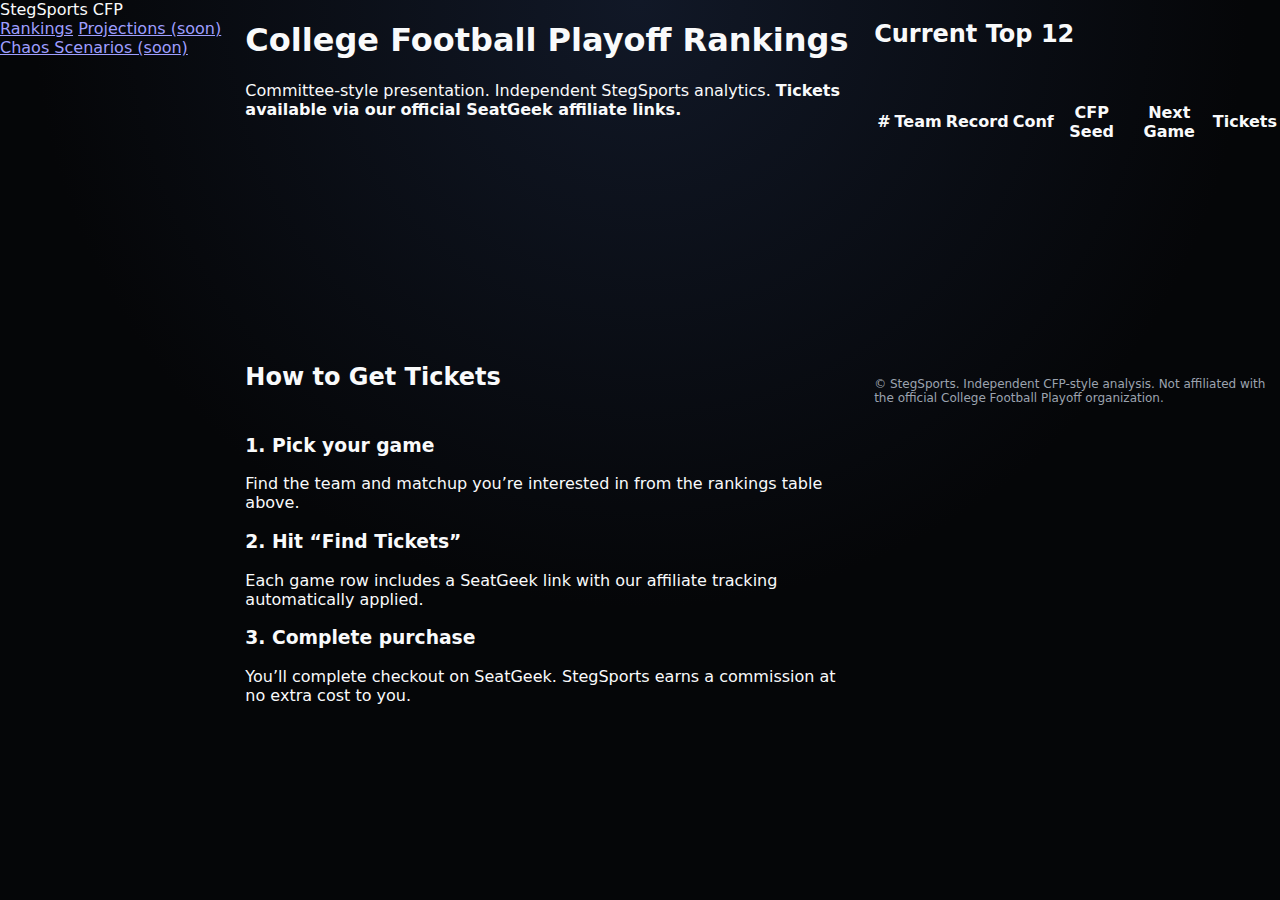
<file: index.html>
<!DOCTYPE html>
<html lang="en">
<head>
  <meta charset="UTF-8" />
  <title>CFP Rankings & Projections – StegSports</title>
  <meta name="viewport" content="width=device-width, initial-scale=1" />
  <meta name="description" content="Live CFP-style college football playoff rankings, projections, and ticket links powered by StegSports." />
  <link rel="stylesheet" href="css/style.css" />
</head>
<body class="cfp-body">
  <header class="cfp-header">
    <div class="cfp-header-inner">
      <div class="cfp-brand">
        <span class="cfp-logo-dot"></span>
        <span class="cfp-logo-text">StegSports CFP</span>
      </div>
      <nav class="cfp-nav">
        <a href="index.html" class="cfp-nav-link cfp-nav-link-active">Rankings</a>
        <a href="projections.html" class="cfp-nav-link cfp-nav-link-disabled">Projections (soon)</a>
        <a href="scenarios.html" class="cfp-nav-link cfp-nav-link-disabled">Chaos Scenarios (soon)</a>
      </nav>
    </div>
  </header>

  <main class="cfp-main">
    <section class="cfp-hero">
      <div class="cfp-hero-text">
        <h1>College Football Playoff Rankings</h1>
        <p class="cfp-hero-subtitle">
          Committee-style presentation. Independent StegSports analytics.  
          <strong>Tickets available via our official SeatGeek affiliate links.</strong>
        </p>
      </div>
    </section>

    <section class="cfp-section">
      <header class="cfp-section-header">
        <h2>Current Top 12</h2>
        <span class="cfp-section-meta" id="cfp-last-updated"></span>
      </header>

      <div class="cfp-table-wrapper">
        <table class="cfp-table" id="cfp-rankings-table">
          <thead>
            <tr>
              <th>#</th>
              <th>Team</th>
              <th>Record</th>
              <th>Conf</th>
              <th>CFP Seed</th>
              <th>Next Game</th>
              <th>Tickets</th>
            </tr>
          </thead>
          <tbody>
            <!-- filled by JS -->
          </tbody>
        </table>
      </div>
    </section>

    <section class="cfp-section cfp-section-alt">
      <header class="cfp-section-header">
        <h2>How to Get Tickets</h2>
      </header>
      <div class="cfp-grid">
        <div class="cfp-card">
          <h3>1. Pick your game</h3>
          <p>Find the team and matchup you’re interested in from the rankings table above.</p>
        </div>
        <div class="cfp-card">
          <h3>2. Hit “Find Tickets”</h3>
          <p>Each game row includes a SeatGeek link with our affiliate tracking automatically applied.</p>
        </div>
        <div class="cfp-card">
          <h3>3. Complete purchase</h3>
          <p>You’ll complete checkout on SeatGeek. StegSports earns a commission at no extra cost to you.</p>
        </div>
      </div>
    </section>

    <footer class="cfp-footer">
      <div class="cfp-footer-inner">
        <p class="cfp-footer-text">
          © <span id="cfp-year"></span> StegSports.  
          Independent CFP-style analysis. Not affiliated with the official College Football Playoff organization.
        </p>
      </div>
    </footer>
  </main>

  <script src="js/seatgeek.js"></script>
  <script src="js/app.js"></script>
  <script>
    // Simple boot
    document.addEventListener("DOMContentLoaded", function () {
      StegCFP.initOverviewPage();
    });
  </script>
</body>
</html>
</file>
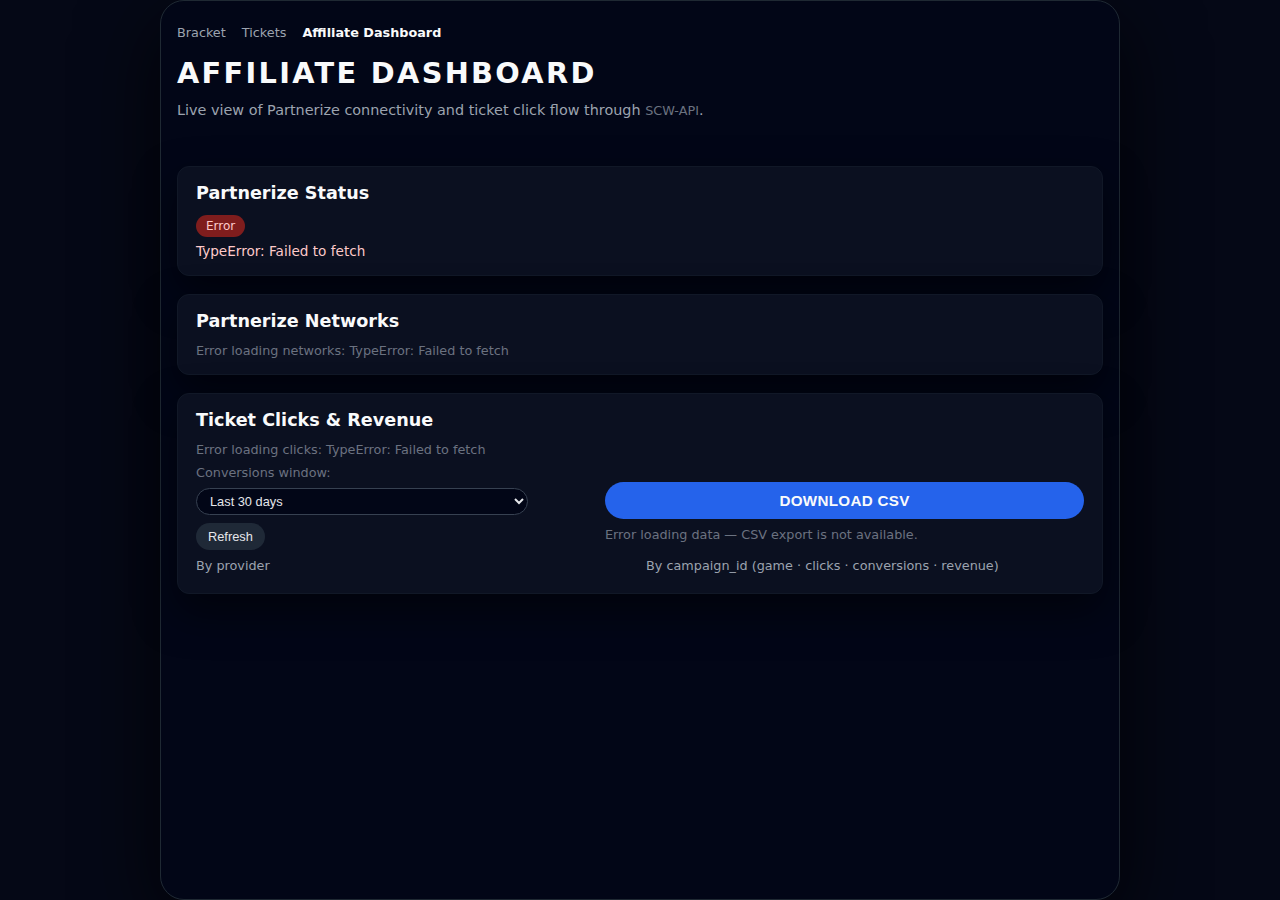
<file: dashboard.html>
<!DOCTYPE html>
<html lang="en">
<head>
  <meta charset="UTF-8" />
  <title>CFP Affiliate Dashboard · StegSports</title>
  <meta name="viewport" content="width=device-width, initial-scale=1" />
  <link rel="stylesheet" href="css/style.css" />
  <style>
    body {
      background: #050816;
      color: #f9fafb;
      font-family: system-ui, -apple-system, BlinkMacSystemFont, "SF Pro Text",
        "Segoe UI", sans-serif;
      margin: 0;
      padding: 0;
    }
    .page {
      max-width: 960px;
      margin: 0 auto;
      padding: 24px 16px 64px;
    }
    .top-nav {
      margin-bottom: 16px;
      font-size: 0.8rem;
    }
    .top-nav a {
      margin-right: 12px;
      color: #9ca3af;
      text-decoration: none;
    }
    .top-nav a.active {
      color: #f9fafb;
      font-weight: 600;
    }
    header h1 {
      font-size: 1.8rem;
      margin: 0 0 0.25rem;
    }
    header p {
      margin: 0 0 1.5rem;
      color: #9ca3af;
      font-size: 0.9rem;
    }
    .card {
      background: #0b1020;
      border-radius: 12px;
      padding: 16px 18px;
      border: 1px solid #111827;
      margin-bottom: 18px;
      box-shadow: 0 18px 40px rgba(0, 0, 0, 0.5);
    }
    .card h2 {
      font-size: 1.1rem;
      margin: 0 0 0.75rem;
    }
    .pill {
      display: inline-flex;
      align-items: center;
      gap: 6px;
      padding: 4px 10px;
      border-radius: 999px;
      font-size: 0.75rem;
      background: #111827;
      color: #e5e7eb;
    }
    .pill.ok {
      background: #064e3b;
      color: #bbf7d0;
    }
    .pill.bad {
      background: #7f1d1d;
      color: #fecaca;
    }
    table {
      width: 100%;
      border-collapse: collapse;
      font-size: 0.86rem;
      margin-top: 6px;
    }
    th, td {
      padding: 6px 4px;
      text-align: left;
    }
    th {
      font-weight: 500;
      color: #9ca3af;
      border-bottom: 1px solid #111827;
    }
    tr:nth-child(even) td {
      background: #050816;
    }
    .muted {
      color: #6b7280;
      font-size: 0.8rem;
    }
    .error {
      color: #fecaca;
      font-size: 0.85rem;
      margin-top: 6px;
    }
    .split-grid {
      display: grid;
      grid-template-columns: repeat(auto-fit, minmax(0, 1fr));
      gap: 12px;
      margin-top: 8px;
    }
    .subcard-title {
      font-size: 0.8rem;
      color: #9ca3af;
      margin-bottom: 4px;
    }
    .toolbar {
      display: flex;
      flex-wrap: wrap;
      align-items: center;
      justify-content: space-between;
      gap: 8px;
      margin-top: 8px;
      margin-bottom: 4px;
    }
    .toolbar-left,
    .toolbar-right {
      display: flex;
      flex-wrap: wrap;
      align-items: center;
      gap: 8px;
    }
    .btn-small {
      border-radius: 999px;
      border: none;
      padding: 6px 12px;
      font-size: 0.8rem;
      cursor: pointer;
      background: #1f2937;
      color: #e5e7eb;
    }
    .btn-small.primary {
      background: #2563eb;
      color: #f9fafb;
    }
    .btn-small:disabled {
      opacity: 0.6;
      cursor: default;
    }
    .select-small {
      background: #020617;
      border-radius: 999px;
      border: 1px solid #374151;
      color: #e5e7eb;
      font-size: 0.8rem;
      padding: 4px 9px;
      outline: none;
    }
    .select-small:focus {
      border-color: #4b5563;
    }
    .link-btn {
      display: inline-flex;
      align-items: center;
      justify-content: center;
      border-radius: 999px;
      border: 1px solid #374151;
      padding: 4px 9px;
      font-size: 0.75rem;
      color: #e5e7eb;
      text-decoration: none;
      background: #020617;
    }
    .link-btn:hover {
      border-color: #4b5563;
    }
  </style>
</head>
<body>
  <div class="page">
    <div class="top-nav">
      <a href="index.html">Bracket</a>
      <a href="tickets.html">Tickets</a>
      <a href="dashboard.html" class="active">Affiliate Dashboard</a>
    </div>

    <header>
      <h1>Affiliate Dashboard</h1>
      <p>
        Live view of Partnerize connectivity and ticket click flow through
        <span class="muted">SCW-API</span>.
      </p>
    </header>

    <div class="card" id="status-card">
      <h2>Partnerize Status</h2>
      <div id="status-pill" class="pill">Loading…</div>
      <div class="muted" id="status-meta"></div>
      <div class="error" id="status-error" style="display:none;"></div>
    </div>

    <div class="card" id="networks-card">
      <h2>Partnerize Networks</h2>
      <div class="muted" id="networks-meta">Loading…</div>
      <table id="networks-table" style="display:none;">
        <thead>
          <tr>
            <th>ID</th>
            <th>Network</th>
            <th>Locale</th>
            <th>Description</th>
          </tr>
        </thead>
        <tbody id="networks-body"></tbody>
      </table>
    </div>

    <div class="card" id="clicks-card">
      <h2>Ticket Clicks & Revenue</h2>
      <div class="muted" id="clicks-meta">Loading…</div>

      <div class="toolbar">
        <div class="toolbar-left">
          <span class="muted">Conversions window:</span>
          <select id="window-select" class="select-small">
            <option value="7">Last 7 days</option>
            <option value="30" selected>Last 30 days</option>
            <option value="90">Last 90 days</option>
          </select>
          <button id="refresh-btn" class="btn-small">Refresh</button>
        </div>
        <div class="toolbar-right">
          <button id="export-btn" class="btn-small primary">
            Download CSV
          </button>
          <span class="muted" id="export-meta">
            CSV uses current click + conversion data in tables below.
          </span>
        </div>
      </div>

      <div class="split-grid">
        <div>
          <div class="subcard-title">By provider</div>
          <table id="clicks-table-provider" style="display:none;">
            <thead>
              <tr>
                <th>Provider</th>
                <th>Clicks</th>
                <th>Share</th>
              </tr>
            </thead>
            <tbody id="clicks-body-provider"></tbody>
          </table>
        </div>
        <div>
          <div class="subcard-title">
            By campaign_id (game · clicks · conversions · revenue)
          </div>
          <table id="clicks-table-campaign" style="display:none;">
            <thead>
              <tr>
                <th>Game</th>
                <th>Campaign</th>
                <th>Clicks</th>
                <th>Conv</th>
                <th>Revenue</th>
                <th>Rev/click</th>
                <th>Actions</th>
              </tr>
            </thead>
            <tbody id="clicks-body-campaign"></tbody>
          </table>
        </div>
      </div>
    </div>
  </div>

  <script src="js/dashboard.js"></script>
</body>
</html>
</file>
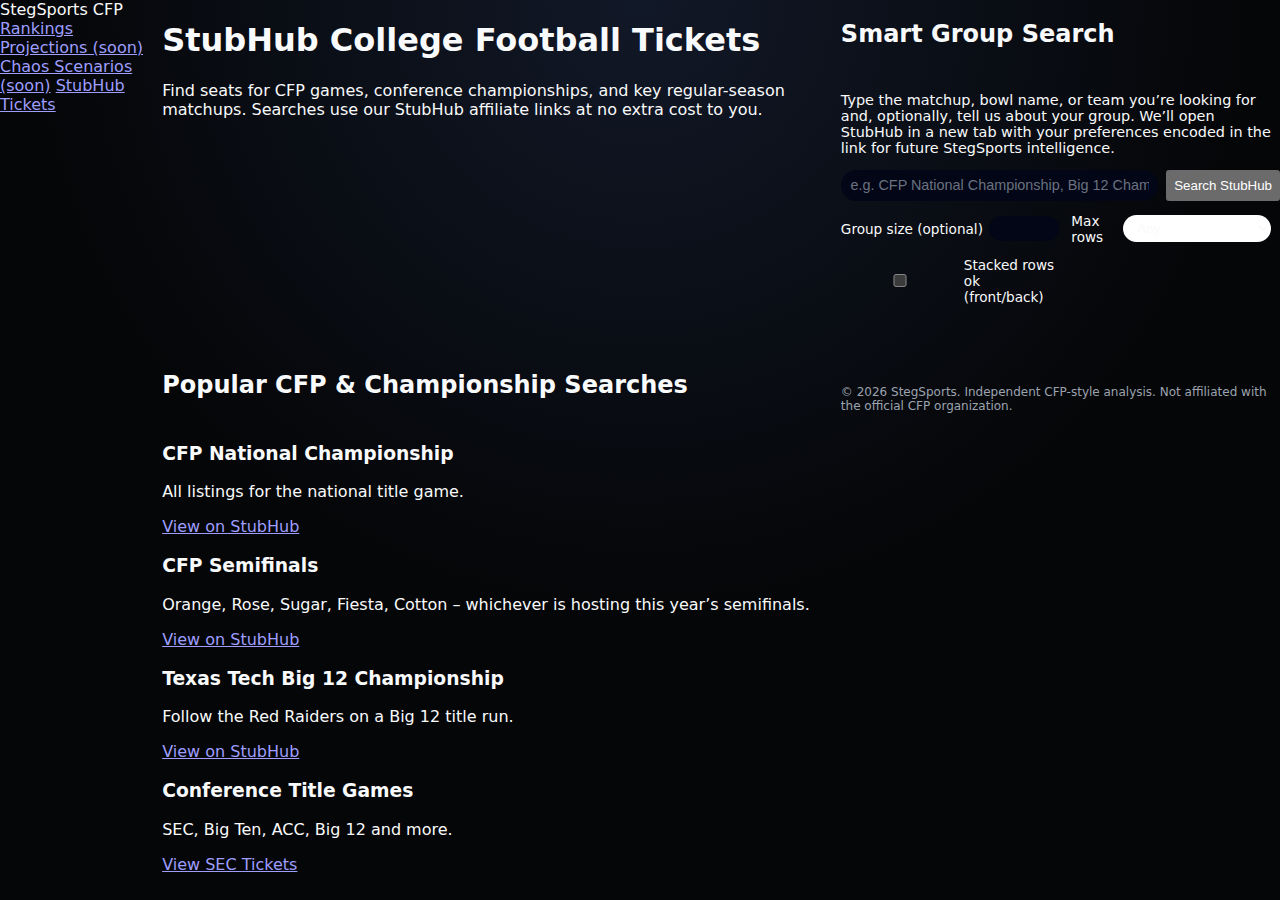
<file: stubhub.html>
<!DOCTYPE html>
<html lang="en">
<head>
  <meta charset="UTF-8" />
  <title>StubHub CFP Tickets – StegSports</title>
  <meta name="viewport" content="width=device-width, initial-scale=1" />
  <meta name="description" content="Find StubHub tickets for CFP games, conference championships, and key college football matchups via StegSports." />
  <link rel="stylesheet" href="css/style.css" />
</head>
<body class="cfp-body">
  <header class="cfp-header">
    <div class="cfp-header-inner">
      <div class="cfp-brand">
        <span class="cfp-logo-dot"></span>
        <span class="cfp-logo-text">StegSports CFP</span>
      </div>
      <nav class="cfp-nav">
        <a href="index.html" class="cfp-nav-link">Rankings</a>
        <a href="projections.html" class="cfp-nav-link cfp-nav-link-disabled">Projections (soon)</a>
        <a href="scenarios.html" class="cfp-nav-link cfp-nav-link-disabled">Chaos Scenarios (soon)</a>
        <a href="stubhub.html" class="cfp-nav-link cfp-nav-link-active">StubHub Tickets</a>
      </nav>
    </div>
  </header>

  <main class="cfp-main">
    <section class="cfp-hero">
      <div class="cfp-hero-text">
        <h1>StubHub College Football Tickets</h1>
        <p class="cfp-hero-subtitle">
          Find seats for CFP games, conference championships, and key regular-season matchups.
          Searches use our StubHub affiliate links at no extra cost to you.
        </p>
      </div>
    </section>

    <section class="cfp-section">
      <header class="cfp-section-header">
        <h2>Smart Group Search</h2>
      </header>
      <div class="cfp-card">
        <p style="margin-top: 0; font-size: 0.9rem; color: var(--cfp-text-muted);">
          Type the matchup, bowl name, or team you’re looking for and, optionally, tell us about your group.
          We’ll open StubHub in a new tab with your preferences encoded in the link for future StegSports intelligence.
        </p>
        <form id="stubhub-search-form" class="cfp-stubhub-form">
          <div style="display: flex; gap: 0.5rem; flex-wrap: wrap; margin-bottom: 0.75rem;">
            <input
              type="text"
              id="stubhub-query"
              placeholder="e.g. CFP National Championship, Big 12 Championship, Texas Tech vs Oklahoma"
              style="
                flex: 1;
                min-width: 220px;
                padding: 0.45rem 0.6rem;
                border-radius: 999px;
                border: 1px solid var(--cfp-border);
                font-size: 0.9rem;
              "
            />
            <button type="submit" class="cfp-btn">
              Search StubHub
            </button>
          </div>

          <div style="display: flex; flex-wrap: wrap; gap: 0.75rem; align-items: center; font-size: 0.85rem;">
            <div style="display:flex; align-items:center; gap:0.4rem;">
              <label for="group-size" style="color: var(--cfp-text-muted);">Group size (optional)</label>
              <input
                type="number"
                id="group-size"
                min="1"
                step="1"
                style="
                  width: 70px;
                  padding: 0.3rem 0.4rem;
                  border-radius: 999px;
                  border: 1px solid var(--cfp-border);
                  font-size: 0.85rem;
                "
              />
            </div>

            <div style="display:flex; align-items:center; gap:0.4rem;">
              <label for="max-rows" style="color: var(--cfp-text-muted);">Max rows</label>
              <select
                id="max-rows"
                style="
                  padding: 0.3rem 0.6rem;
                  border-radius: 999px;
                  border: 1px solid var(--cfp-border);
                  font-size: 0.85rem;
                  background: #ffffff;
                "
              >
                <option value="">Any</option>
                <option value="1">Same row only</option>
                <option value="2">Up to 2 rows</option>
                <option value="3">Up to 3 rows</option>
              </select>
            </div>

            <label style="display:flex; align-items:center; gap:0.35rem; color: var(--cfp-text-muted);">
              <input type="checkbox" id="stacked-ok" />
              <span>Stacked rows ok (front/back)</span>
            </label>
          </div>
        </form>
      </div>
    </section>

    <section class="cfp-section cfp-section-alt">
      <header class="cfp-section-header">
        <h2>Popular CFP & Championship Searches</h2>
      </header>
      <div class="cfp-grid">
        <div class="cfp-card">
          <h3>CFP National Championship</h3>
          <p>All listings for the national title game.</p>
          <a
            href="#"
            data-stubhub-query="CFP National Championship"
            class="cfp-btn cfp-stubhub-quick"
          >
            View on StubHub
          </a>
        </div>
        <div class="cfp-card">
          <h3>CFP Semifinals</h3>
          <p>Orange, Rose, Sugar, Fiesta, Cotton – whichever is hosting this year’s semifinals.</p>
          <a
            href="#"
            data-stubhub-query="College Football Playoff Semifinal"
            class="cfp-btn cfp-stubhub-quick"
          >
            View on StubHub
          </a>
        </div>
        <div class="cfp-card">
          <h3>Texas Tech Big 12 Championship</h3>
          <p>Follow the Red Raiders on a Big 12 title run.</p>
          <a
            href="#"
            data-stubhub-query="Big 12 Championship Texas Tech"
            class="cfp-btn cfp-stubhub-quick"
          >
            View on StubHub
          </a>
        </div>
        <div class="cfp-card">
          <h3>Conference Title Games</h3>
          <p>SEC, Big Ten, ACC, Big 12 and more.</p>
          <a
            href="#"
            data-stubhub-query="SEC Championship game"
            class="cfp-btn cfp-stubhub-quick"
          >
            View SEC Tickets
          </a>
        </div>
      </div>
    </section>

    <footer class="cfp-footer">
      <div class="cfp-footer-inner">
        <p class="cfp-footer-text">
          © <span id="cfp-year"></span> StegSports.
          Independent CFP-style analysis. Not affiliated with the official CFP organization.
        </p>
      </div>
    </footer>
  </main>

  <script src="js/stubhub.js"></script>
  <script>
    document.addEventListener("DOMContentLoaded", function () {
      // year
      var yearEls = document.querySelectorAll("#cfp-year");
      yearEls.forEach(function (el) {
        el.textContent = new Date().getFullYear();
      });

      var form = document.getElementById("stubhub-search-form");
      var input = document.getElementById("stubhub-query");
      var groupInput = document.getElementById("group-size");
      var rowsSelect = document.getElementById("max-rows");
      var stackedCheckbox = document.getElementById("stacked-ok");

      function buildOpts() {
        var opts = {};
        if (groupInput && groupInput.value) {
          var n = parseInt(groupInput.value, 10);
          if (!isNaN(n) && n > 0) {
            opts.groupSize = n;
          }
        }
        if (rowsSelect && rowsSelect.value) {
          opts.maxRows = rowsSelect.value;
        }
        if (stackedCheckbox && stackedCheckbox.checked) {
          opts.stacked = true;
        }
        return opts;
      }

      if (form && input) {
        form.addEventListener("submit", function (e) {
          e.preventDefault();
          var q = input.value.trim();
          if (!q) return;
          var opts = buildOpts();
          var url = StegStubHub.buildSearchUrl(q, opts);
          window.open(url, "_blank", "noopener");
        });
      }

      // quick buttons (no group info, but can be extended later)
      var quickLinks = document.querySelectorAll(".cfp-stubhub-quick");
      quickLinks.forEach(function (btn) {
        btn.addEventListener("click", function (e) {
          e.preventDefault();
          var q = btn.getAttribute("data-stubhub-query");
          if (!q) return;
          var url = StegStubHub.buildSearchUrl(q);
          window.open(url, "_blank", "noopener");
        });
      });
    });
  </script>
</body>
</html>
</file>
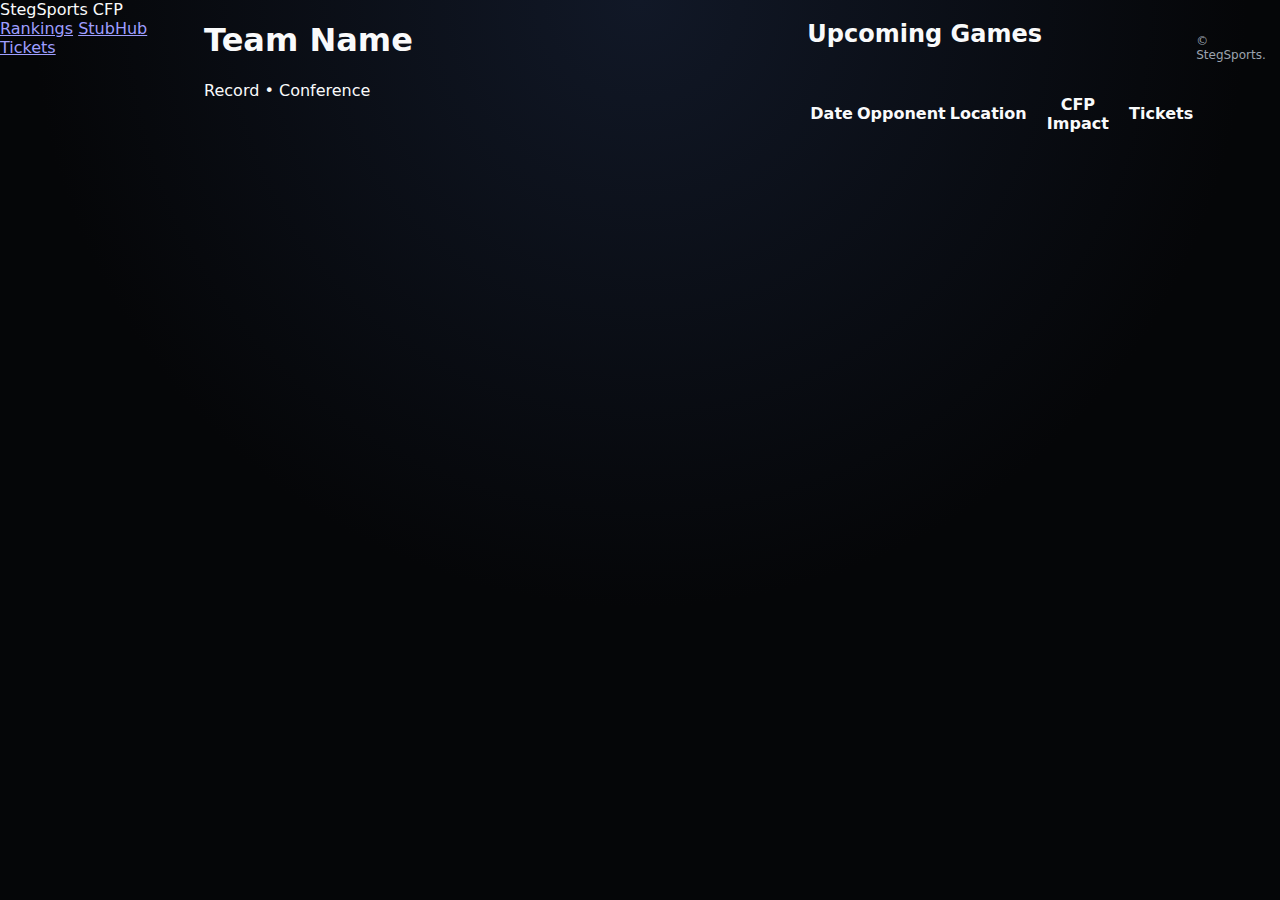
<file: team.html>
<!DOCTYPE html>
<html lang="en">
<head>
  <meta charset="UTF-8" />
  <title id="team-page-title">Team – StegSports CFP</title>
  <meta name="viewport" content="width=device-width, initial-scale=1" />
  <meta name="description" content="College Football Playoff team profile and tickets powered by StegSports." />
  <link rel="stylesheet" href="css/style.css" />
</head>
<body class="cfp-body">
  <header class="cfp-header">
    <div class="cfp-header-inner">
      <div class="cfp-brand">
        <span class="cfp-logo-dot"></span>
        <span class="cfp-logo-text">StegSports CFP</span>
      </div>
      <nav class="cfp-nav">
        <a href="index.html" class="cfp-nav-link">Rankings</a>
        <a href="stubhub.html" class="cfp-nav-link">StubHub Tickets</a>
      </nav>
    </div>
  </header>

  <main class="cfp-main">
    <section class="cfp-hero team-hero">
      <div class="cfp-hero-text">
        <h1 id="team-name">Team Name</h1>
        <p class="cfp-hero-subtitle" id="team-meta">Record • Conference</p>
      </div>
    </section>

    <section class="cfp-section">
      <header class="cfp-section-header">
        <h2>Upcoming Games</h2>
      </header>
      <div class="cfp-table-wrapper">
        <table class="cfp-table" id="team-games-table">
          <thead>
            <tr>
              <th>Date</th>
              <th>Opponent</th>
              <th>Location</th>
              <th>CFP Impact</th>
              <th>Tickets</th>
            </tr>
          </thead>
          <tbody>
            <!-- filled by JS -->
          </tbody>
        </table>
      </div>
    </section>
  </main>

  <footer class="cfp-footer">
    <div class="cfp-footer-inner">
      <p class="cfp-footer-text">
        © <span id="cfp-year"></span> StegSports.
      </p>
    </div>
  </footer>

  <script src="js/seatgeek.js"></script>
  <script src="js/stubhub.js"></script>
  <script src="js/app.js"></script>
  <script>
    document.addEventListener("DOMContentLoaded", function () {
      StegCFP.initTeamPage();
    });
  </script>
</body>
</html>
</file>
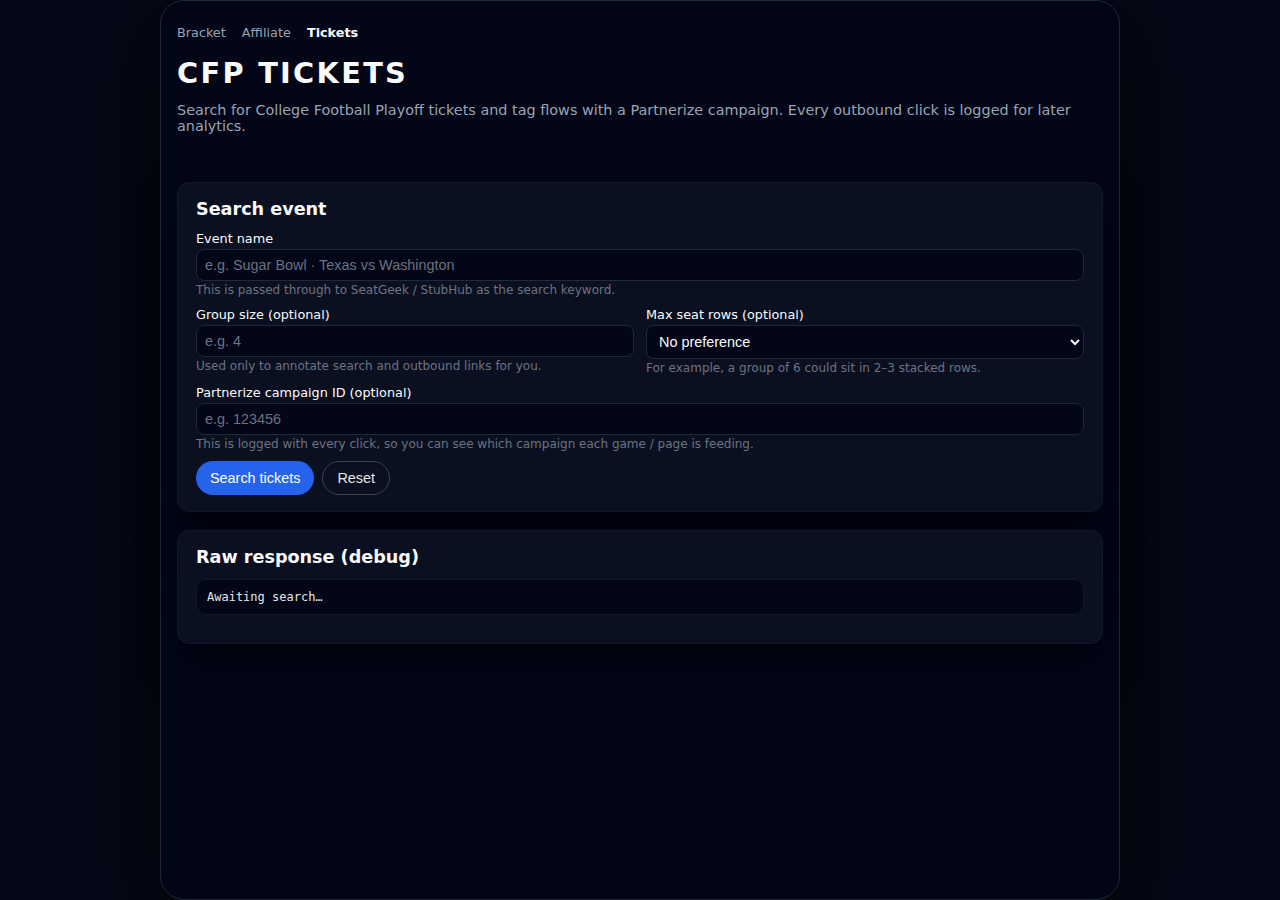
<file: tickets.html>
<!DOCTYPE html>
<html lang="en">
<head>
  <meta charset="UTF-8" />
  <title>CFP Tickets · StegSports</title>
  <meta name="viewport" content="width=device-width, initial-scale=1" />
  <link rel="stylesheet" href="css/style.css" />
  <style>
    body {
      background: #050816;
      color: #f9fafb;
      font-family: system-ui, -apple-system, BlinkMacSystemFont, "SF Pro Text",
        "Segoe UI", sans-serif;
      margin: 0;
      padding: 0;
    }
    .page {
      max-width: 960px;
      margin: 0 auto;
      padding: 24px 16px 64px;
    }
    .top-nav {
      margin-bottom: 16px;
      font-size: 0.8rem;
    }
    .top-nav a {
      margin-right: 12px;
      color: #9ca3af;
      text-decoration: none;
    }
    .top-nav a.active {
      color: #f9fafb;
      font-weight: 600;
    }
    header h1 {
      font-size: 1.8rem;
      margin: 0 0 0.25rem;
    }
    header p {
      margin: 0 0 1.5rem;
      color: #9ca3af;
      font-size: 0.9rem;
    }
    .card {
      background: #0b1020;
      border-radius: 12px;
      padding: 16px 18px;
      border: 1px solid #111827;
      margin-bottom: 18px;
      box-shadow: 0 18px 40px rgba(0, 0, 0, 0.5);
    }
    .card h2 {
      font-size: 1.1rem;
      margin: 0 0 0.75rem;
    }
    .field-grid-2 {
      display: grid;
      grid-template-columns: repeat(auto-fit, minmax(0, 1fr));
      gap: 12px;
    }
    .field {
      display: flex;
      flex-direction: column;
      margin-bottom: 10px;
    }
    .field label {
      font-size: 0.8rem;
      font-weight: 500;
      margin-bottom: 3px;
    }
    .field input,
    .field select {
      padding: 7px 8px;
      border-radius: 8px;
      border: 1px solid #1f2937;
      background: #020617;
      color: #f9fafb;
      font-size: 0.9rem;
    }
    .field-help {
      font-size: 0.75rem;
      color: #6b7280;
      margin-top: 2px;
    }
    .btn-row {
      display: flex;
      flex-wrap: wrap;
      gap: 8px;
      margin-top: 8px;
    }
    .btn-primary {
      padding: 8px 14px;
      border-radius: 999px;
      border: none;
      background: #2563eb;
      color: white;
      font-size: 0.9rem;
      cursor: pointer;
    }
    .btn-primary:disabled {
      opacity: 0.5;
      cursor: default;
    }
    .btn-ghost {
      padding: 8px 14px;
      border-radius: 999px;
      border: 1px solid #374151;
      background: transparent;
      color: #e5e7eb;
      font-size: 0.9rem;
      cursor: pointer;
    }
    .pill {
      display: inline-flex;
      align-items: center;
      gap: 6px;
      padding: 3px 10px;
      border-radius: 999px;
      font-size: 0.75rem;
      background: #111827;
      color: #e5e7eb;
    }
    .pill.primary {
      background: #1e40af;
      color: #dbeafe;
    }
    .provider-grid {
      display: grid;
      grid-template-columns: repeat(auto-fit, minmax(0, 1fr));
      gap: 12px;
      margin-top: 8px;
    }
    .provider-card {
      border-radius: 10px;
      border: 1px solid #111827;
      background: #020617;
      padding: 10px 12px;
    }
    .provider-name {
      font-size: 0.95rem;
      font-weight: 600;
      margin-bottom: 4px;
    }
    .provider-meta {
      font-size: 0.75rem;
      color: #9ca3af;
      margin-bottom: 6px;
    }
    .provider-actions a {
      display: inline-block;
      margin-right: 6px;
      margin-bottom: 4px;
      padding: 6px 10px;
      border-radius: 999px;
      font-size: 0.8rem;
      text-decoration: none;
      background: #2563eb;
      color: #f9fafb;
    }
    .provider-actions a.secondary-btn {
      background: transparent;
      border: 1px solid #374151;
    }
    .status-text {
      font-size: 0.8rem;
      color: #9ca3af;
      margin-top: 4px;
    }
    .error {
      color: #fecaca;
      font-size: 0.8rem;
      margin-top: 6px;
    }
    .code-block {
      background: #020617;
      border-radius: 10px;
      padding: 10px;
      font-size: 0.75rem;
      max-height: 220px;
      overflow: auto;
      border: 1px solid #111827;
      color: #e5e7eb;
    }
  </style>
</head>
<body>
  <div class="page">
    <div class="top-nav">
      <a href="index.html">Bracket</a>
      <a href="dashboard.html">Affiliate</a>
      <a href="tickets.html" class="active">Tickets</a>
    </div>

    <header>
      <h1>CFP Tickets</h1>
      <p>
        Search for College Football Playoff tickets and tag flows with a
        Partnerize campaign. Every outbound click is logged for later analytics.
      </p>
    </header>

    <section class="card">
      <h2>Search event</h2>
      <form id="tickets-form">
        <div class="field">
          <label for="event-name">Event name</label>
          <input
            id="event-name"
            name="event-name"
            type="text"
            placeholder="e.g. Sugar Bowl · Texas vs Washington"
            required
          />
          <div class="field-help">
            This is passed through to SeatGeek / StubHub as the search keyword.
          </div>
        </div>

        <div class="field-grid-2">
          <div class="field">
            <label for="group-size">Group size (optional)</label>
            <input
              id="group-size"
              name="group-size"
              type="number"
              min="1"
              inputmode="numeric"
              placeholder="e.g. 4"
            />
            <div class="field-help">
              Used only to annotate search and outbound links for you.
            </div>
          </div>

          <div class="field">
            <label for="max-rows">Max seat rows (optional)</label>
            <select id="max-rows" name="max-rows">
              <option value="">No preference</option>
              <option value="1">Same row only</option>
              <option value="2">Up to 2 rows</option>
              <option value="3">Up to 3 rows</option>
              <option value="4">Up to 4 rows</option>
            </select>
            <div class="field-help">
              For example, a group of 6 could sit in 2–3 stacked rows.
            </div>
          </div>
        </div>

        <div class="field">
          <label for="campaign-id">Partnerize campaign ID (optional)</label>
          <input
            id="campaign-id"
            name="campaign-id"
            type="text"
            placeholder="e.g. 123456"
          />
          <div class="field-help">
            This is logged with every click, so you can see which campaign each
            game / page is feeding.
          </div>
        </div>

        <div class="btn-row">
          <button type="submit" id="submit-btn" class="btn-primary">
            Search tickets
          </button>
          <button type="button" id="reset-btn" class="btn-ghost">
            Reset
          </button>
        </div>

        <div id="form-error" class="error" style="display:none;"></div>
      </form>
    </section>

    <section class="card" id="results-card" style="display:none;">
      <h2>
        Providers
        <span id="primary-pill" class="pill">Primary: —</span>
      </h2>
      <div class="status-text" id="results-meta"></div>

      <div class="provider-grid" id="provider-grid"></div>
    </section>

    <section class="card">
      <h2>Raw response (debug)</h2>
      <pre id="raw-json" class="code-block">Awaiting search…</pre>
    </section>
  </div>

  <script src="js/tickets.js"></script>
</body>
</html>
</file>
<file: css/style.css>
/* css/style.css */
/* CFP Committee-style minimalist */

:root {
  font-family: system-ui, -apple-system, BlinkMacSystemFont, "SF Pro Text",
    "Helvetica Neue", Arial, sans-serif;
  color-scheme: dark;
  --bg: #050608;
  --panel: #101218;
  --accent: #0ea5e9;
  --accent-soft: rgba(14, 165, 233, 0.15);
  --text: #f9fafb;
  --muted: #9ca3af;
  --border: #1f2933;
}

*,
*::before,
*::after {
  box-sizing: border-box;
}

body {
  margin: 0;
  min-height: 100vh;
  background: radial-gradient(circle at top, #111827 0, var(--bg) 55%);
  color: var(--text);
  display: flex;
  align-items: stretch;
  justify-content: center;
}

.page {
  width: 100%;
  max-width: 960px;
  margin: 32px 16px;
  background: linear-gradient(145deg, #020617, #020617);
  border-radius: 24px;
  border: 1px solid var(--border);
  box-shadow: 0 24px 80px rgba(0, 0, 0, 0.75);
  padding: 24px 20px 28px;
}

header {
  display: flex;
  flex-direction: column;
  gap: 8px;
  margin-bottom: 24px;
}

header h1 {
  font-size: 1.75rem;
  letter-spacing: 0.08em;
  text-transform: uppercase;
}

header .sub {
  font-size: 0.9rem;
  color: var(--muted);
}

.badge-row {
  display: flex;
  flex-wrap: wrap;
  gap: 8px;
  margin-top: 6px;
}

.badge {
  font-size: 0.75rem;
  padding: 4px 10px;
  border-radius: 999px;
  border: 1px solid rgba(148, 163, 184, 0.45);
  color: var(--muted);
}

.badge.blue {
  border-color: rgba(56, 189, 248, 0.7);
  background: var(--accent-soft);
  color: #e0f2fe;
}

main {
  display: grid;
  grid-template-columns: minmax(0, 3fr) minmax(0, 2fr);
  gap: 20px;
}

@media (max-width: 768px) {
  main {
    grid-template-columns: minmax(0, 1fr);
  }
}

.card {
  background: var(--panel);
  border-radius: 18px;
  border: 1px solid var(--border);
  padding: 18px 16px 16px;
}

.card h2 {
  font-size: 1rem;
  margin: 0 0 8px;
}

.label {
  font-size: 0.8rem;
  color: var(--muted);
  margin-bottom: 4px;
}

input,
select {
  width: 100%;
  padding: 8px 10px;
  border-radius: 10px;
  border: 1px solid var(--border);
  background: #020617;
  color: var(--text);
  font-size: 0.9rem;
}

input::placeholder {
  color: #6b7280;
}

.row {
  display: flex;
  gap: 10px;
  margin-bottom: 10px;
}

.row > * {
  flex: 1;
}

button.primary {
  width: 100%;
  border: none;
  outline: none;
  border-radius: 999px;
  padding: 10px 14px;
  margin-top: 8px;
  font-size: 0.95rem;
  font-weight: 600;
  letter-spacing: 0.02em;
  text-transform: uppercase;
  background: linear-gradient(135deg, #0ea5e9, #22c55e);
  color: #0b1120;
  cursor: pointer;
}

button.primary:disabled {
  opacity: 0.5;
  cursor: progress;
}

.result-provider {
  font-size: 0.8rem;
  color: var(--muted);
  margin-bottom: 4px;
}

.link-list {
  display: flex;
  flex-direction: column;
  gap: 8px;
  margin-top: 6px;
}

a.cta {
  display: flex;
  align-items: center;
  justify-content: space-between;
  gap: 8px;
  padding: 9px 11px;
  border-radius: 999px;
  border: 1px solid rgba(148, 163, 184, 0.5);
  text-decoration: none;
  color: var(--text);
  font-size: 0.9rem;
}

a.cta.primary {
  border-color: rgba(56, 189, 248, 0.85);
  background: var(--accent-soft);
}

a.cta span.label {
  color: inherit;
  font-size: 0.9rem;
  margin: 0;
}

a.cta span.meta {
  font-size: 0.7rem;
  color: var(--muted);
}

footer {
  margin-top: 22px;
  font-size: 0.75rem;
  color: var(--muted);
}
</file>
